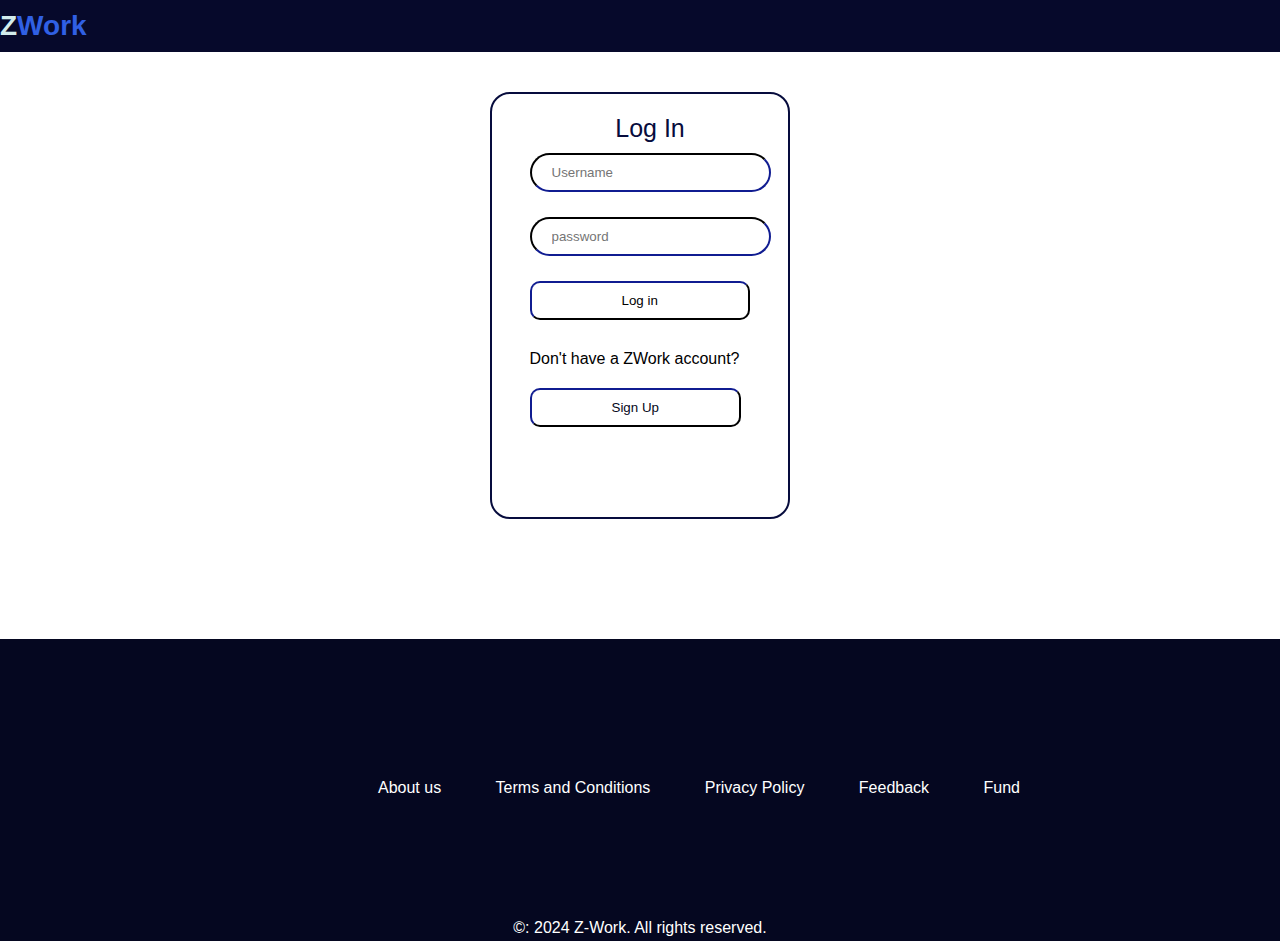
<file: Z-Work/signin.html>
<!DOCTYPE html>
<html lang="en">
    <head>
        <meta charset="UTF-8">
        <meta name="viewport" content="width=device-width initial-scale=1.0">
        <title>SIGN IN</title>
        <link rel="stylesheet" href="signin.css">
    </head>

<body>

    <header>
        <nav>
            <h1 class="logo">Z<span>Work</span></h1>
            
        </nav>
    </header>

<!--CONTAINER-->


<!--SIGN-UP/SIGN-IN_FORM-->
<div class="log-in-container">


    <fieldset>
        <legend>Log In</legend>
    
    <form id="login-form" method="post" action="#">
    
    <label for="username"></label>
    <input type="text" id="Username" placeholder="Username" required>
    
    <label for="password"></label>
    <input type="password" id="password" placeholder="password" required>
    
    <label for="button">
    <button type="submit" id="button" action="\" method="post">Log in</button>
    </label>
    <label><div class="Question">Don't have a ZWork account?</div></label>

<!--SIGN-UP-->
<div class="Sign-Up">
    
    <button id="button-2" action=""><a href="">Sign Up</a></button>
    
</div>
    
    </div>
    
    </fieldset>
    </form>

</div>

</div>

</body>

<!--FOOTER-->

<footer>


    <div class="bottom-nav-bar">
        <nav>
        
        <ul>
            <li><a href="">About us</a></li>
            <li><a href="">Terms and Conditions</a></li>
            <li><a href="">Privacy Policy</a></li>
            <li><a href="">Feedback</a></li>
            <li><a href="">Fund</a></li>
        </ul>
        </nav>
        
        </div>



    <p>&copy: 2024 Z-Work. All rights reserved.</p>
</footer>
</html>












</html>
</file>
<file: Z-Work/signin.css>
* {
    margin: auto;
    padding: 0;
    box-sizing: border-box;
    cursor: pointer;
    font-family: Arial, Helvetica, sans-serif;
}
/*heading*/
header {
    background-color: #06092b;
    padding: 10px 0;
}
.logo {
    color: #d2ecec;
    font-size: 28px;  
}
span {
    color:rgb(48, 96, 228)
}
/*LOG-IN-CONTAINER*/
.log-in-container {
    display: flex;
    justify-content: center;
    align-items: center;
    padding-top: 20px;
    padding-bottom: 90px;
    padding-left: 40px;
    padding-right: 20px;
    border: 2px solid #070c3d;
    border-radius: 20px;
    margin-top: 40px;
    margin-bottom: 120px;
    margin-left: auto;
    margin-right: auto;
    max-width: 300px;
    width: 100%;
}
legend {
    font-size: 25px;
    color: #070c3d;
}
input {
    border-color: #070c3d;
    border-radius: 30px;
    padding-top: 10px;
    padding-bottom: 10px;
    padding-left: 20px;
    padding-right: 40px;
    margin-top: 10px;
    margin-bottom: 15px;
}
/*LOG-IN-BUTTON*/
label {
    display: block;
    margin: 0.5 rem 0;
}
button {
    background-color: #fff;
    padding-left: 90px;
    padding-right: 90px;
    padding-bottom: 10px;
    padding-top: 10px;
    border-radius: 10px;
    border-color: #070c3d;
    margin-top: 10px;
    margin-bottom: 10px;
}
button a {
    color: #0000;
}
button:hover{
    color: #456191;
    border-radius: 50px;
    transition: 1.5s;
}
.Sign-Up button{
    background-color: white;
    padding-left: 80px;
    padding-right: 80px;
    padding-top: 10px;
    padding-bottom: 10px;
    margin-top: 20px;
    margin-bottom: 0px;
    border-color: #070c3d;
    border-radius: 10px;
}
.Sign-Up a {
    color: #050720;
    text-decoration: none;
}
.Sign-Up :hover {
    color: #2d53a500;
    border-radius: 50px;
    transition: 1.2s;
}
fieldset {
    border: none;
    margin: auto;
}
/*DON'T HAVE A ZWORK ACCOUNT?*/
.Question  {
    
    margin-top: 20px;
}

/*BOTTOM-NAV-BAR*/
.bottom-nav-bar {
    display: flex;
    align-items: flex-start;
    padding-top: 10%;
    padding-left: 20%;
    padding-right: 10%;
    padding-bottom: 120px;
    text-align: center;
    margin: auto;
}
.bottom-nav-bar ul li {
    display: inline-block;
    padding-left: 20px;
    padding-right: 30px;
    padding-bottom: 0;
    padding-top: 10px; 
}
.bottom-nav-bar ul li a {
    color: #fff;
    text-decoration: none;
}
.bottom-nav-bar ul li a:hover{
    color:aqua
}
footer, p{
    margin: auto;
    background-color: #050720;
    color: #fff;
    text-align: center;
    padding: 2px 0;
    
}
</file>
